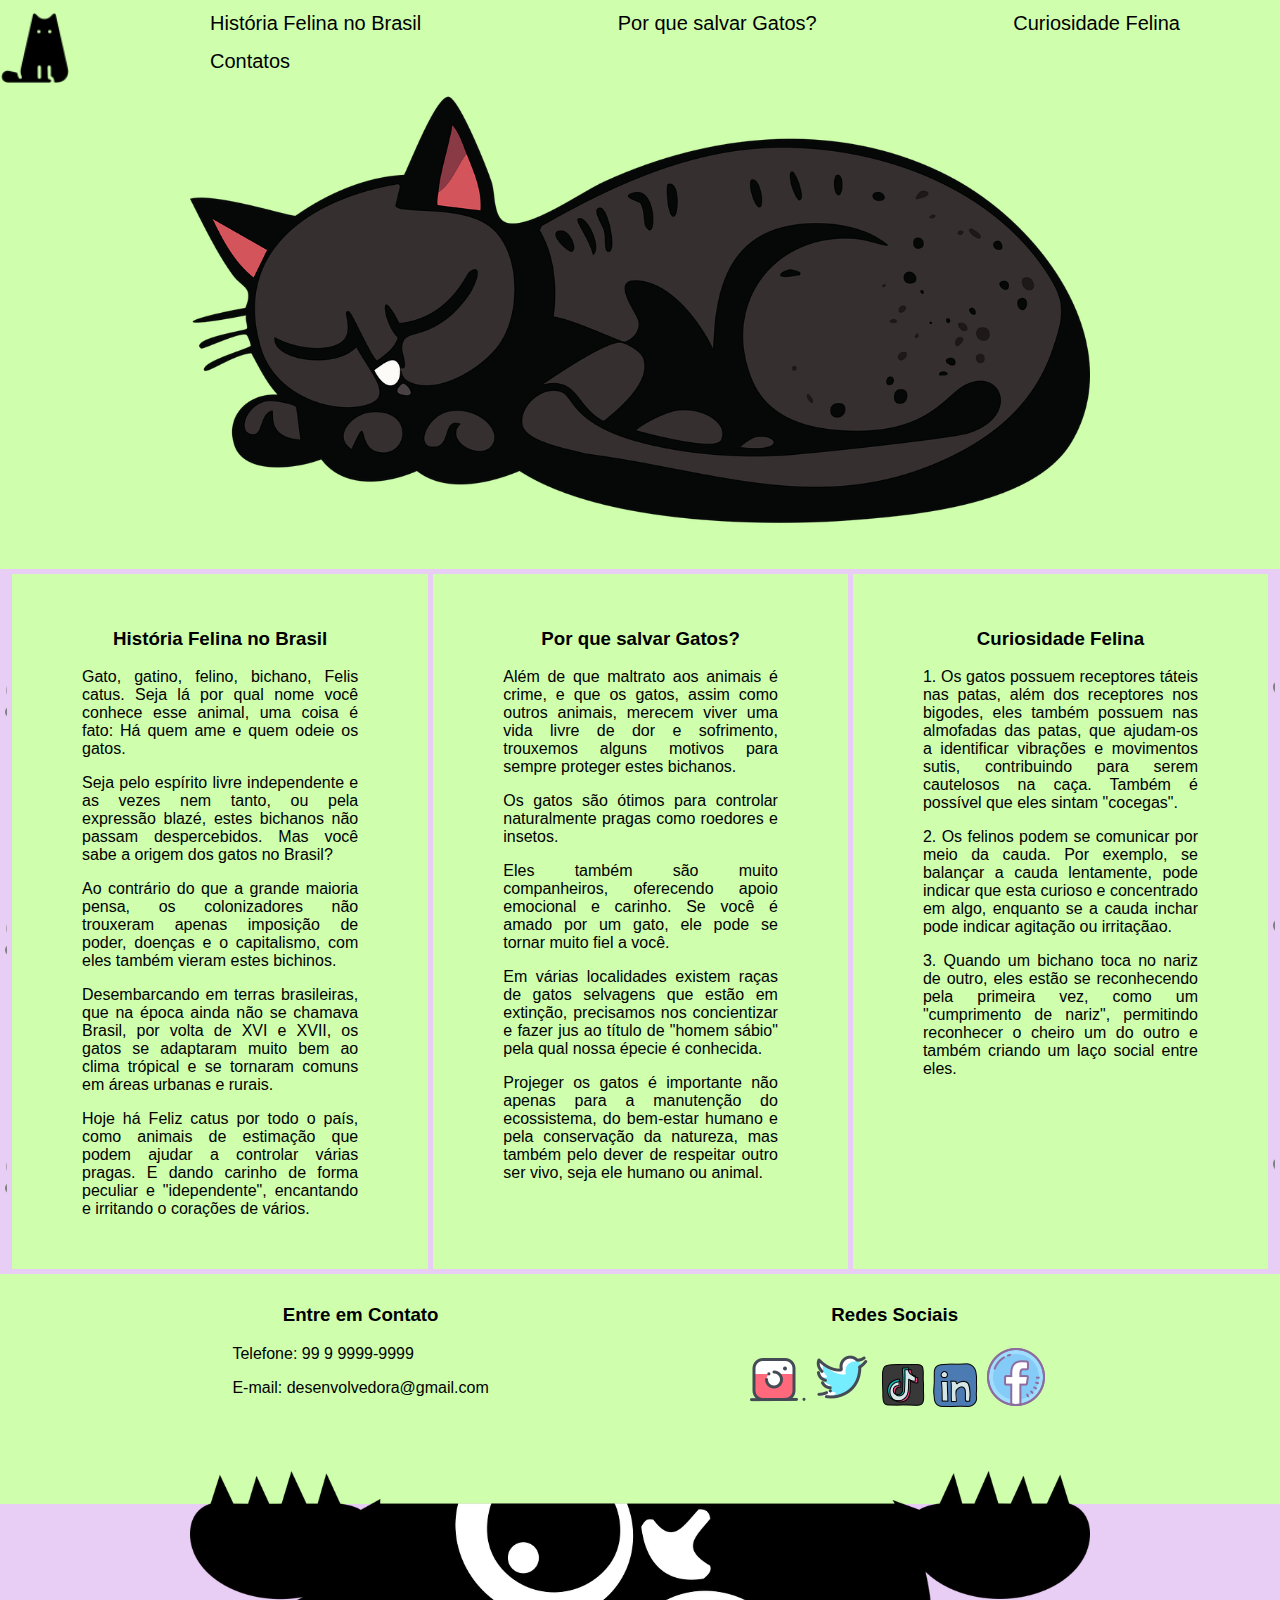
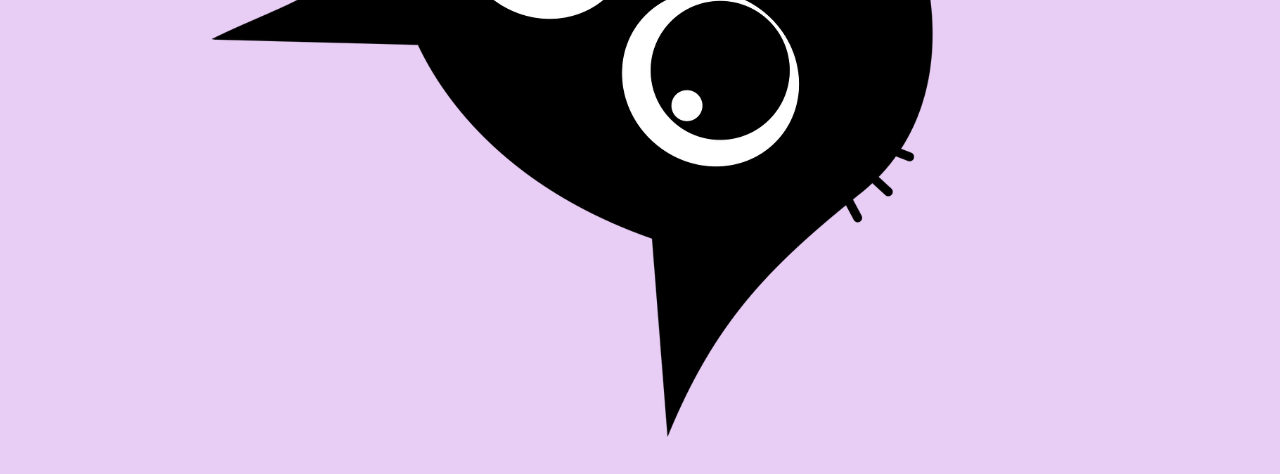
<file: Index.html>
<!DOCTYPE html>
<html lang="en">
    <head>
        <meta charset="UTF-8">
        <meta name="viewport" content="width=device-width, initial-scale=1.0">
        <link rel="stylesheet" href="EstiloIndex.css"/>
        <link href="./imagens/cat.png" rel="icon">
        <title>Cats' Friend</title>
    </head>
    <body>
        <header><img src="./imagens/iconcat.png" alt="logo" id="imgLogo"> 
            <nav>
                <ul class="menu"> 
                    <li><a href="#história">História Felina no Brasil</a> </li>
                    <li><a href="#salvar">Por que salvar Gatos?</a> </li>
                    <li><a href="#curiosidade">Curiosidade Felina</a> </li>
                    <li><a href="#contatos">Contatos</a> </li>
                </ul>
            </nav>
        </header>
        <div class="banner">
            <img src="/imagens/gato-banner.png" alt="gatinho dormindo" width="900px" >
        </div>
        <table class="conteudo-container">
            <tr> 
                <td class="paw-right"></td>
                <td class="text" id="história">
                    <h3> História Felina no Brasil </h3>
                    <p>Gato, gatino, felino, bichano, Felis catus. Seja lá por qual nome você conhece esse animal, uma coisa é fato: Há quem ame e quem odeie os gatos.</p>
                    <p>Seja pelo espírito livre independente e as vezes nem tanto, ou pela expressão blazé, estes bichanos não passam despercebidos. Mas você sabe a origem dos gatos no Brasil?</p>
                    <p>Ao contrário do que a grande maioria pensa, os colonizadores não trouxeram apenas imposição de poder, doenças e o capitalismo, com eles também vieram estes bichinos.</p> 
                    <p>Desembarcando em terras brasileiras, que na época ainda não se chamava Brasil, por volta de XVI e XVII, os gatos se adaptaram muito bem ao clima trópical e se tornaram comuns em áreas urbanas e rurais.</p>
                    <p>Hoje há Feliz catus por todo o país, como animais de estimação que podem ajudar a controlar várias pragas. E dando carinho de forma peculiar e "idependente", encantando e irritando o corações de vários.</p>
                </td>
                <td class="text" id="salvar">
                    <h3>Por que salvar Gatos? </h3> 
                    <p> Além de que maltrato aos animais é crime, e que os gatos, assim como outros animais, merecem viver uma vida livre de dor e sofrimento, trouxemos alguns motivos para sempre proteger estes bichanos.</p>
                    <p>Os gatos são ótimos para controlar naturalmente pragas como roedores e insetos. </p> </li> 
                    <p>Eles também são muito companheiros, oferecendo apoio emocional e carinho. Se você é amado por um gato, ele pode se tornar muito fiel a você. </p>
                    <p>Em várias localidades existem raças de gatos selvagens que estão em extinção, precisamos nos concientizar e fazer jus ao título de "homem sábio" pela qual nossa épecie é conhecida. </p> 
                    <p>Projeger os gatos é importante não apenas para a manutenção do ecossistema, do bem-estar humano e pela conservação da natureza, mas também pelo dever de respeitar outro ser vivo, seja ele humano ou animal. </p>
                    </p>
                </td>
                <td class="text" id="curiosidade">
                    <h3>Curiosidade Felina  </h3>
                    <p> 1. Os gatos possuem receptores táteis nas patas, além dos receptores nos bigodes, eles também possuem nas almofadas das patas, que ajudam-os a identificar vibrações e movimentos sutis, contribuindo para serem cautelosos na caça. Também é possível que eles sintam "cocegas". </p>
                    <p> 2. Os felinos podem se comunicar por meio da cauda. Por exemplo, se balançar a cauda lentamente, pode indicar que esta curioso e concentrado em algo, enquanto se a cauda inchar pode indicar agitação ou irritaçãao.</p>
                    <p> 3. Quando um bichano toca no nariz de outro, eles estão se reconhecendo pela primeira vez, como um "cumprimento de nariz", permitindo reconhecer o cheiro um do outro e também criando um laço social entre eles.</p>
                </td>
                <td class="paw-left"></td>
            </tr>
        </table>
        <footer> 
            <table>
                <tr>
                    <td class="contatos" id="contatos">
                        <h3>Entre em Contato </h3>
                        <p> Telefone: 99 9 9999-9999 </p>
                        <p> E-mail: desenvolvedora@gmail.com</p>
                    </td>
                    <td class="rede">
                        <h3>Redes Sociais </h3>
                        <img src="imagens/instagram.png" alt="instagram"> 
                        <img src="imagens/twitter.png" alt="twitter"> 
                        <img src="imagens/tiktok.png" alt="tiktok"> 
                        <img src="imagens/linkedin.png" alt="linkedin"> 
                        <img src="imagens/facebook.png" alt="facebook">
                    </td>
                </tr>
            </table>
        </footer>
        <div class="gatinho">
            <img src="imagens/catfooter.png" alt="olhargato" width="900px">
        </div>
    </body>
</html>
</file>
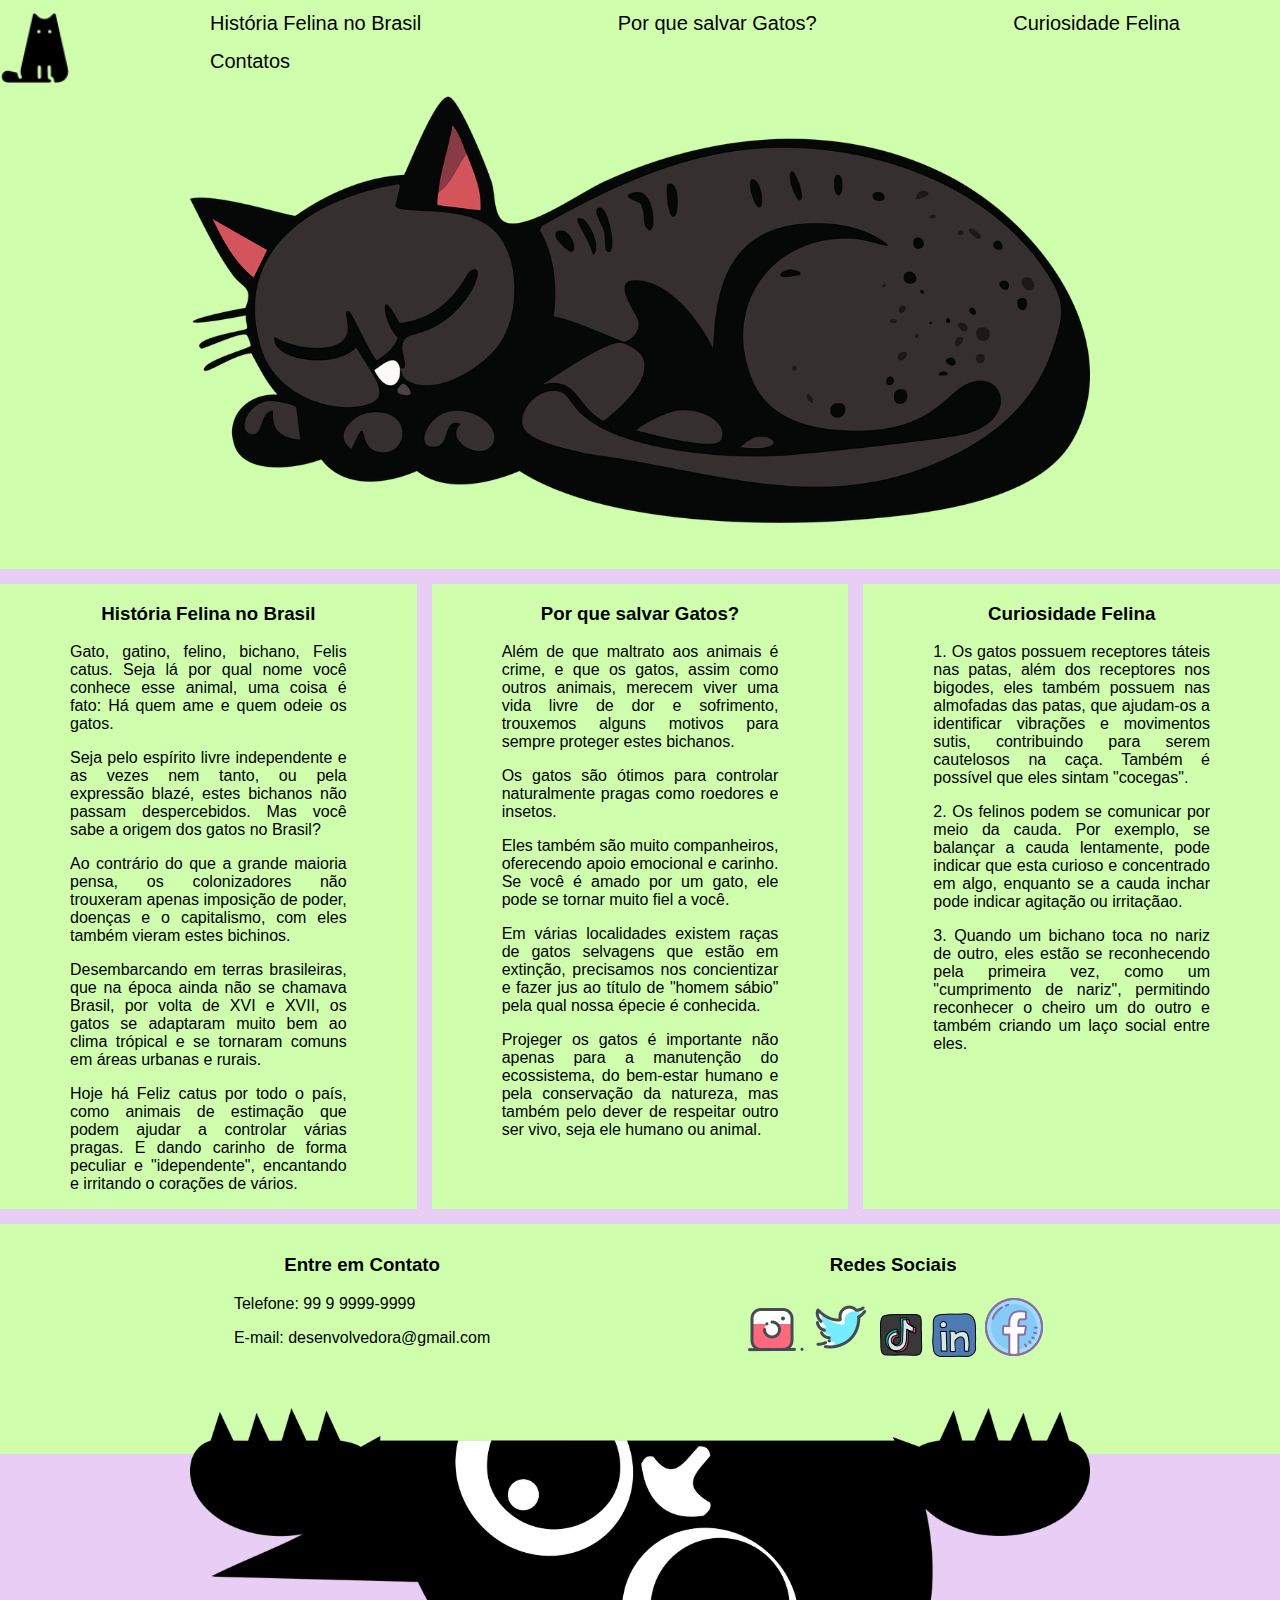
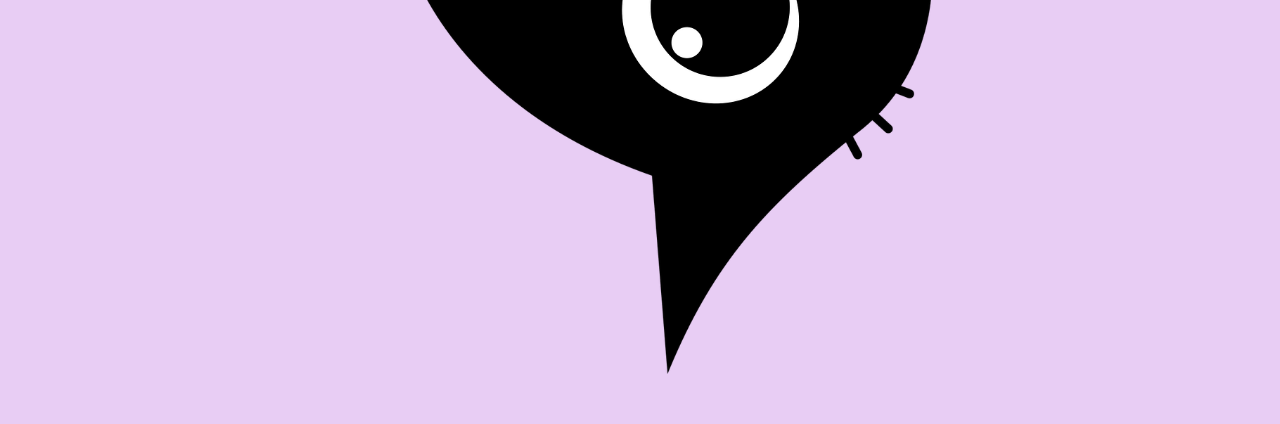
<file: Desafio 6/Index.html>
<!DOCTYPE html>
<html lang="en">
    <head>
        <meta charset="UTF-8">
        <meta name="viewport" content="width=device-width, initial-scale=1.0">
        <link rel="stylesheet" href="EstiloIndex.css"/>
        <title>Cats' Friend</title>
    </head>
    <body>
        <header><img src="./imagens/iconcat.png" alt="logo" id="imgLogo"> 
            <nav>
                <ul class="menu"> 
                    <li><a href="#história">História Felina no Brasil</a> </li>
                    <li><a href="#salvar">Por que salvar Gatos?</a> </li>
                    <li><a href="#curiosidade">Curiosidade Felina</a> </li>
                    <li><a href="#contatos">Contatos</a> </li>
                </ul>
            </nav>
        </header>
        <div class="banner">
            <img src="/imagens/gato-banner.png" alt="gatinho dormindo" width="900px" >
        </div>
        <div class="conteudo-container">
            <article class="história" id="história">
                <h3> História Felina no Brasil </h3>
                <p>Gato, gatino, felino, bichano, Felis catus. Seja lá por qual nome você conhece esse animal, uma coisa é fato: Há quem ame e quem odeie os gatos.</p>
                <p>Seja pelo espírito livre independente e as vezes nem tanto, ou pela expressão blazé, estes bichanos não passam despercebidos. Mas você sabe a origem dos gatos no Brasil?</p>
                <p>Ao contrário do que a grande maioria pensa, os colonizadores não trouxeram apenas imposição de poder, doenças e o capitalismo, com eles também vieram estes bichinos.</p> 
                <p>Desembarcando em terras brasileiras, que na época ainda não se chamava Brasil, por volta de XVI e XVII, os gatos se adaptaram muito bem ao clima trópical e se tornaram comuns em áreas urbanas e rurais.</p>
                <p>Hoje há Feliz catus por todo o país, como animais de estimação que podem ajudar a controlar várias pragas. E dando carinho de forma peculiar e "idependente", encantando e irritando o corações de vários.</p>
            </article>
            <article class="salvar" id="salvar">
                <h3>Por que salvar Gatos? </h3> 
                <p> Além de que maltrato aos animais é crime, e que os gatos, assim como outros animais, merecem viver uma vida livre de dor e sofrimento, trouxemos alguns motivos para sempre proteger estes bichanos.</p>
                <p>Os gatos são ótimos para controlar naturalmente pragas como roedores e insetos. </p> </li> 
                <p>Eles também são muito companheiros, oferecendo apoio emocional e carinho. Se você é amado por um gato, ele pode se tornar muito fiel a você. </p>
                <p>Em várias localidades existem raças de gatos selvagens que estão em extinção, precisamos nos concientizar e fazer jus ao título de "homem sábio" pela qual nossa épecie é conhecida. </p> 
                <p>Projeger os gatos é importante não apenas para a manutenção do ecossistema, do bem-estar humano e pela conservação da natureza, mas também pelo dever de respeitar outro ser vivo, seja ele humano ou animal. </p>
                </p>
            </article>
            <article class="curiosidade" id="curiosidade">
                <h3>Curiosidade Felina  </h3>
                <p> 1. Os gatos possuem receptores táteis nas patas, além dos receptores nos bigodes, eles também possuem nas almofadas das patas, que ajudam-os a identificar vibrações e movimentos sutis, contribuindo para serem cautelosos na caça. Também é possível que eles sintam "cocegas". </p>
                <p> 2. Os felinos podem se comunicar por meio da cauda. Por exemplo, se balançar a cauda lentamente, pode indicar que esta curioso e concentrado em algo, enquanto se a cauda inchar pode indicar agitação ou irritaçãao.</p>
                <p> 3. Quando um bichano toca no nariz de outro, eles estão se reconhecendo pela primeira vez, como um "cumprimento de nariz", permitindo reconhecer o cheiro um do outro e também criando um laço social entre eles.</p>
            </article>
        </div>
        <footer class="footer"> 
            <div class="contatos" id="contatos">
                <h3>Entre em Contato </h3>
                <p> Telefone: 99 9 9999-9999 </p>
                <p> E-mail: desenvolvedora@gmail.com</p>
            </div>
            <div class="rede">
                <h3>Redes Sociais </h3>
            <div>
                <img src="imagens/instagram.png" alt="instagram"> 
                <img src="imagens/twitter.png" alt="twitter"> 
                <img src="imagens/tiktok.png" alt="tiktok"> 
                <img src="imagens/linkedin.png" alt="linkedin"> 
                <img src="imagens/facebook.png" alt="facebook">
            </div>
        </footer>
        <div class="gatinho">
            <img src="imagens/catfooter.png" alt="olhargato" width="900px">
        </div>
    </body>
</html>
</file>
<file: EstiloIndex.css>
body {
    background-color: rgb(232, 205, 244); 
    font-family: 'Lucida Sans', 'Lucida Sans Regular', 'Lucida Grande', 'Lucida Sans Unicode', Geneva, Verdana, sans-serif;
    margin: 0;
    padding: 0;
}

header{
    width: 100%;
    height: 70px;
    display: flex;
    align-items: center;
    justify-content: center;
    background-color: rgb(207, 255, 173);
    padding-block-end: 15px;
}

#imgLogo{
    padding-top: 25px;
    padding-left: auto;
    padding-right: 100px;
    width: 70px;
    height: 70px;
}

nav {
    text-align: justify;
    background-color: rgb(207, 255, 173);
}

li{
    padding-top: 15px;
    padding-left: auto;
    padding-right: 100px;
    
}

ul li {
    display: inline-block;
    display: center;
    justify-content: center;
    background-color: rgb(207, 255, 173);
}

nav ul li a {
    text-decoration: none;
    color:black;
    font-size: 20px;
}

.banner {
    text-align: center;
    background-color: rgb(207, 255, 173);
    padding-bottom: 30px;
}

.conteudo-container {
    width:100%;
    border-spacing: 5px;
    margin:auto;
}

.conteudo-container .text {
    background-color: rgb(207, 255, 173);
    text-align: center; 
    width: 300px;
    height: auto;
    padding: 35px 70px; 
    vertical-align: top;
}

.paw-left {
    background-image: url(./imagens/paw-right.png);
    background-size: 125px;
}

.paw-right{
    background-image: url(./imagens/paw-left.png);
    background-size: 125px;

}

p {
    text-align: justify;
    width: 100%;
    font-size: medium;
}

footer{
    width: 100%;
    height: 100px;
    display: flex;
    align-items: center;
    justify-content: center;
    background-color:rgb(207, 255, 173);
    text-align: center;
    height: 150px;
    padding-left: auto;
    padding-right: auto;
    padding-bottom: 80px;
}

.contatos {
    padding-left: auto;
    padding-right: 250px;
}

.rede {
    align-items: stretch;
}

.gatinho {
    width: 100%;
    align-items:initial;
    padding-top: 0;
    text-align: center;
    position: relative;
    top: -33px;
}
</file>
<file: Desafio 6/EstiloIndex.css>
body {
    background-color: rgb(232, 205, 244); 
    font-family: 'Lucida Sans', 'Lucida Sans Regular', 'Lucida Grande', 'Lucida Sans Unicode', Geneva, Verdana, sans-serif;
    margin: 0;
    padding: 0;
}

header{
    width: 100%;
    height: 70px;
    display: flex;
    align-items: center;
    justify-content: center;
    background-color: rgb(207, 255, 173);
    padding-block-end: 15px;
}

#imgLogo{
    padding-top: 25px;
    padding-left: auto;
    padding-right: 100px;
    width: 70px;
    height: 70px;
}

nav {
    text-align: justify;
    background-color: rgb(207, 255, 173);
    
    
}

li{
    padding-top: 15px;
    padding-left: auto;
    padding-right: 100px;
    
}

ul li {
    display: inline-block;
    display: center;
    justify-content: center;
    background-color: rgb(207, 255, 173);
}

nav ul li a {
    text-decoration: none;
    color:black;
    font-size: 20px;
}

.conteudo-container {
    display:flex;
    justify-content:center;
    align-items: stretch;
    width: 100%;
    height: 100%;
} 

.banner {
    text-align: center;
    background-color: rgb(207, 255, 173);
    padding-bottom: 30px;
}


.história {
    background-color: rgb(207, 255, 173);
    text-align: center; 
    width: 300px;
    height: auto;
    padding-inline: 70px;
    margin-top: 15px;
}

.salvar {
    background-color: rgb(207, 255, 173);
    text-align: center;
    width: 300px;
    height: auto;
    padding-inline: 70px;
    margin-inline:15px; 
    margin-top: 15px;
}

.curiosidade {
    background-color: rgb(207, 255, 173);
    text-align: center;
    width: 300px;
    height: auto;
    padding-inline: 70px;
    margin-top: 15px;
}


p {
    text-align: justify;
    width: 100%;
    font-size: medium;
}



footer{
    width: 100%;
    height: 100px;
    display: flex;
    align-items: center;
    justify-content: center;
    padding-block-end: 15px;
}

.footer {
    background-color:rgb(207, 255, 173);
    text-align: center;
    height: 150px;
    margin-top: 15px;
    padding-left: auto;
    padding-right: auto;
    padding-bottom: 80px;
}

.contatos {
    padding-left: auto;
    padding-right: 250px;
}

.rede {
    align-items: stretch;
}

.gatinho {
    width: 100%;
    align-items:initial;
    padding-top: 0;
    text-align: center;
    position: relative;
    top: -46px;
}
</file>
